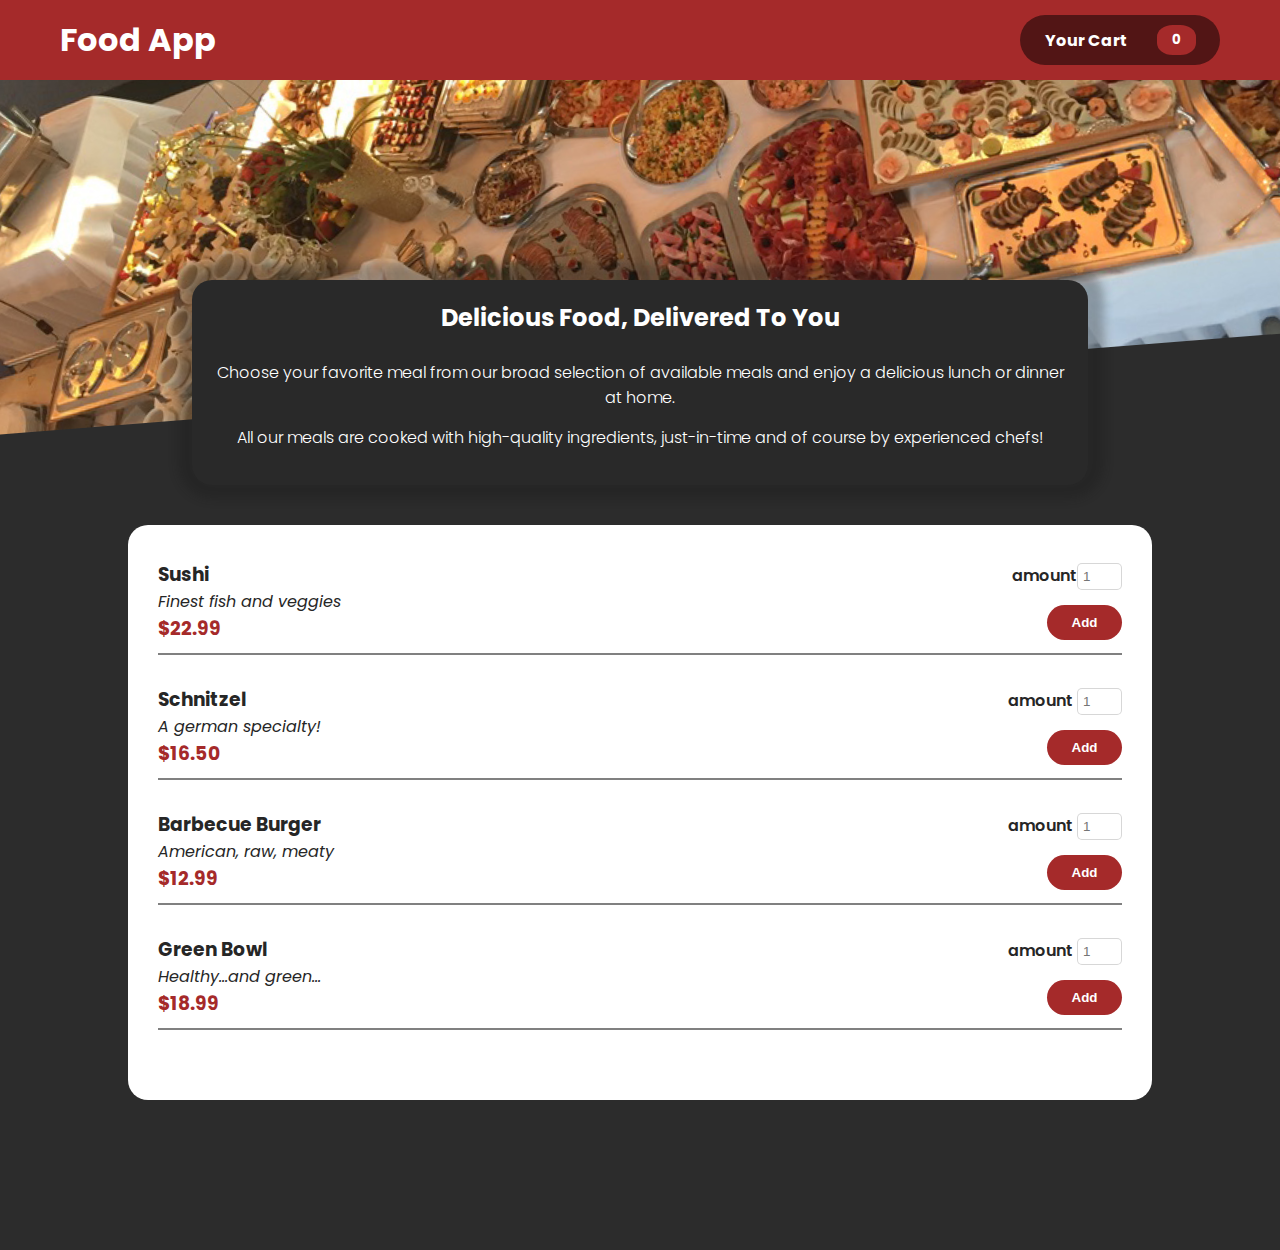
<file: Assignment1/index.html>
<!DOCTYPE html>
<html lang="en">
    <head>
        <meta charset="UTF-8" />
        <meta http-equiv="X-UA-Compatible" content="IE=edge" />
        <meta name="viewport" content="width=device-width, initial-scale=1.0" />
        <link rel="stylesheet" href="style.css" />
        <title>Frontend Assignment 1</title>
    </head>
    <body>
        <header class="navbar">
            <h1>Food App</h1>
            <div class="navBoxBg">
                <p>Your Cart</p>
                <p class="cart">0</p>
            </div>
        </header>
        <div class="imgContainer">
            <img class="headerImg" src="img/meals.jpg" alt="" />
        </div>
        <main class="main">
            <h2>Delicious Food, Delivered To You</h2>
            <br />
            <p>
                Choose your favorite meal from our broad selection of available
                meals and enjoy a delicious lunch or dinner at home.
            </p>
            <p class="mainP">
                All our meals are cooked with high-quality ingredients,
                just-in-time and of course by experienced chefs!
            </p>
        </main>
        <div class="orders">
            <div class="order">
                <div class="leftSide">
                    <h3>Sushi</h3>
                    <p>Finest fish and veggies</p>
                    <h3 class="price">$22.99</h3>
                </div>
                <div>
                    <form class="rightSide" action="">
                        <label>amount<input placeholder="1" type="number" name="number" id="" />
                        </label>
                        <button>Add</button>
                    </form>
                </div>
            </div>
            <div class="borderLine"></div>
            <div class="order">
                <div class="leftSide">
                    <h3>Schnitzel</h3>
                    <p>A german specialty!</p>
                    <h3 class="price">$16.50</h3>
                </div>
                <div>
                    <form class="rightSide" action="">
                        <label>amount
                            <input placeholder="1" type="number" name="number" id="" />
                        </label>
                        <button>Add</button>
                    </form>
                </div>
            </div>
            <div class="borderLine"></div>
            <div class="order">
                <div class="leftSide">
                    <h3>Barbecue Burger</h3>
                    <p>American, raw, meaty</p>
                    <h3 class="price">$12.99</h3>
                </div>
                <div>
                    <form class="rightSide" action="">
                        <label>amount
                            <input placeholder="1" type="number" name="number" id="" />
                        </label>
                        <button>Add</button>
                    </form>
                </div>
            </div>
            <div class="borderLine"></div>
            <div class="order">
                <div class="leftSide">
                    <h3>Green Bowl</h3>
                    <p>Healthy...and green...</p>
                    <h3 class="price">$18.99</h3>
                </div>
                <div>
                    <form class="rightSide" action="">
                        <label>amount
                            <input placeholder="1" type="number" name="number" id="" />
                        </label>
                        <button>Add</button>
                    </form>
                </div>
            </div>
            <div class="borderLine"></div>
        </div>
    </body>
</html>
</file>
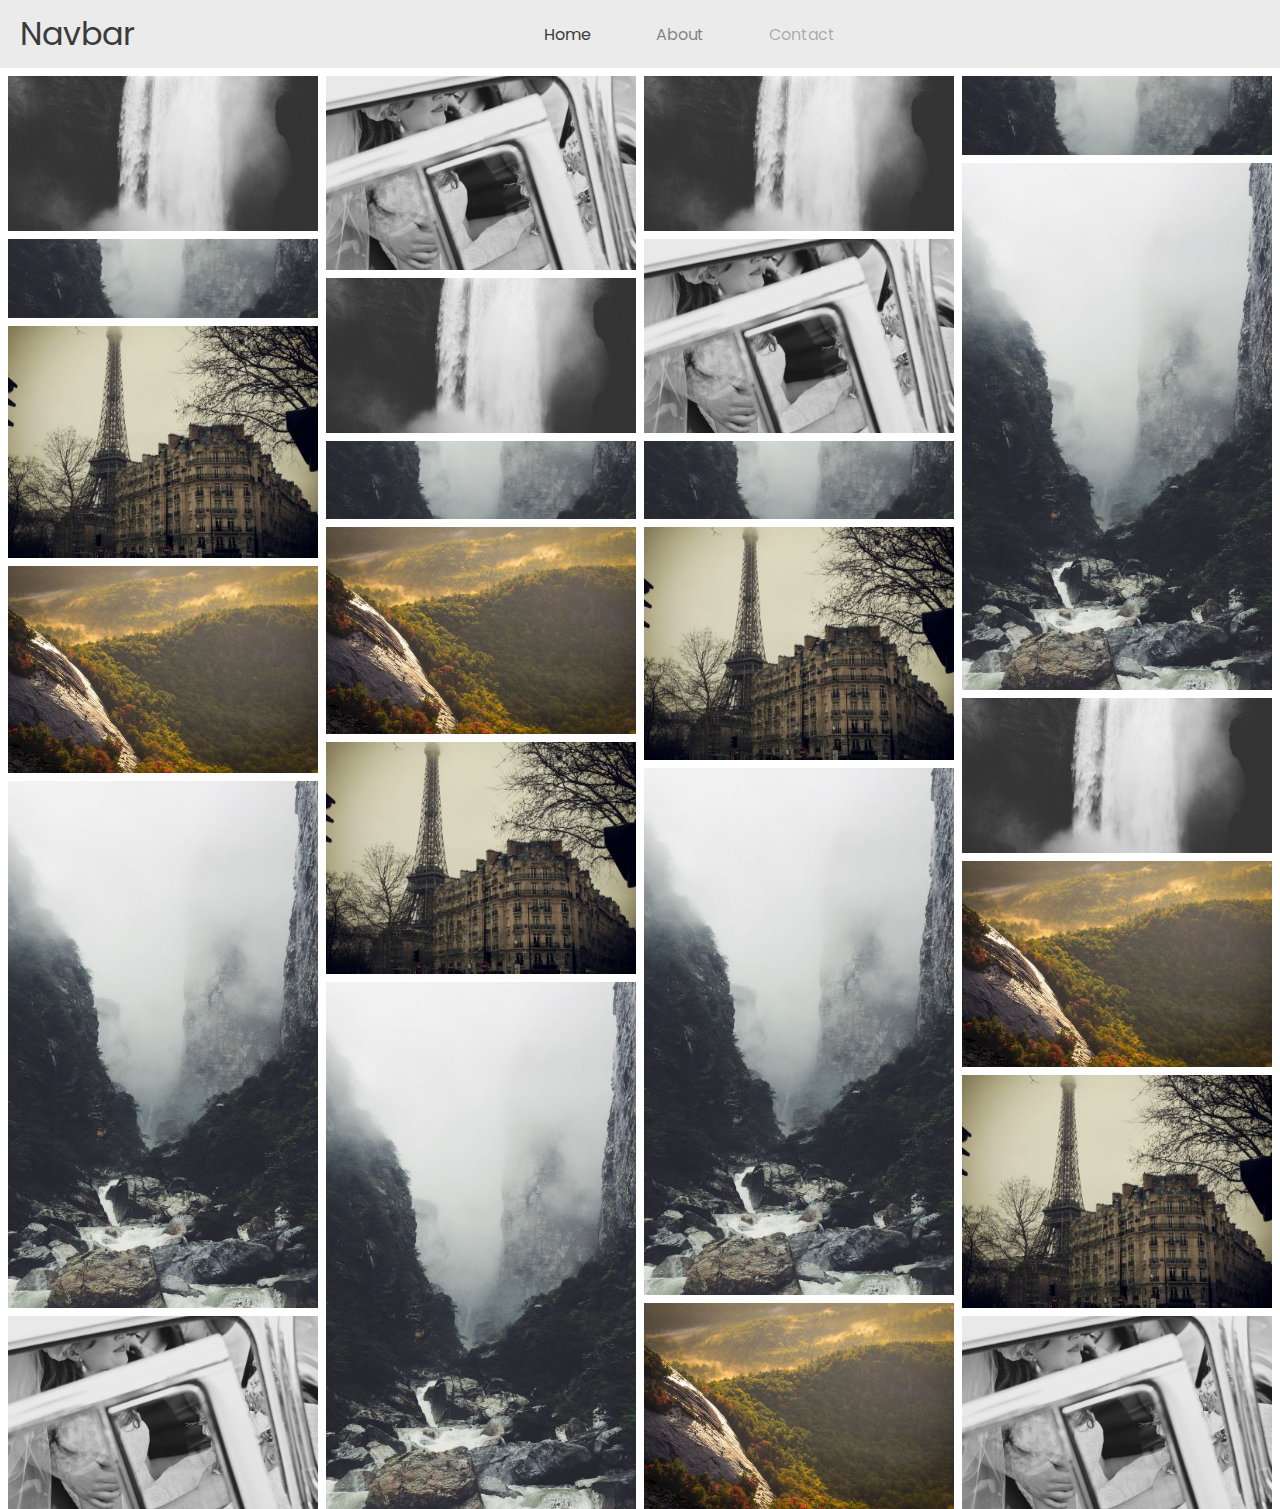
<file: Assignment2/index.html>
<!-- Assignment 2 - Part 1 and Part 2 -->

<!DOCTYPE html>
<html lang="en">
    <head>
        <meta charset="UTF-8" />
        <meta http-equiv="X-UA-Compatible" content="IE=edge" />
        <meta name="viewport" content="width=device-width, initial-scale=1.0" />
        <link rel="stylesheet" href="style.css" />
        <title>Assignment 2</title>
    </head>
    <body>
        <header>
            <nav class="navbar">
                <div class="logo">
                    <h1>Navbar</h1>
                </div>
                <div class="dropdown">
                    <img class="menuIcon" src="menu-icon.svg" alt="" />
                    <div class="dropList">
                        <a class="home" href="#">Home</a>
                        <a class="about" href="#">About</a>
                        <a class="contact" href="#">Contact</a>
                    </div>
                </div>
            </nav>
        </header>
        <section>
            <div class="row">
                <div class="column">
                    <img class="gridImg" src="img/falls2.jpg" alt="">
                    <img class="gridImg" src="img/mist.jpg" alt="">
                    <img class="gridImg" src="img/paris.jpg" alt="">
                    <img class="gridImg" src="img/nature.jpg" alt="">
                    <img class="gridImg" src="img/rocks.jpg" alt="">
                    <img class="gridImg" src="img/wedding.jpg" alt="">
                </div>
                <div class="column">
                    <img class="gridImg" src="img/wedding.jpg" alt="">
                    <img class="gridImg" src="img/falls2.jpg" alt="">
                    <img class="gridImg" src="img/mist.jpg" alt="">
                    <img class="gridImg" src="img/nature.jpg" alt="">
                    <img class="gridImg" src="img/paris.jpg" alt="">
                    <img class="gridImg" src="img/rocks.jpg" alt="">
                </div>
                <div class="column">
                    <img class="gridImg" src="img/falls2.jpg" alt="">
                    <img class="gridImg" src="img/wedding.jpg" alt="">
                    <img class="gridImg" src="img/mist.jpg" alt="">
                    <img class="gridImg" src="img/paris.jpg" alt="">
                    <img class="gridImg" src="img/rocks.jpg" alt="">
                    <img class="gridImg" src="img/nature.jpg" alt="">
                </div>
                <div class="column">
                    <img class="gridImg" src="img/mist.jpg" alt="">
                    <img class="gridImg" src="img/rocks.jpg" alt="">
                    <img class="gridImg" src="img/falls2.jpg" alt="">
                    <img class="gridImg" src="img/nature.jpg" alt="">
                    <img class="gridImg" src="img/paris.jpg" alt="">
                    <img class="gridImg" src="img/wedding.jpg" alt="">
                </div>
            </div>
        </section>
    </body>
</html>
</file>
<file: Assignment1/style.css>
@import url("https://fonts.googleapis.com/css2?family=Poppins:wght@100;200;300;400;500;600;700&display=swap");

* {
    margin: 0px;
    padding: 0px;
    box-sizing: border-box;
}

body {
    background-color: #2c2c2c;
    color: white;
    font-family: "Poppins", sans-serif;
}

.navbar {
    width: 100%;
    height: 80px;
    background-color: brown;
    display: flex;
    flex-direction: row;
    justify-content: space-between;
    align-items: center;
    z-index: 1;
    position: relative;
}

.navbar h1 {
    margin-left: 60px;
}
.navBoxBg {
    width: 200px;
    background-color: #00000080;
    padding: 10px;
    display: flex;
    margin-right: 60px;
    justify-content: space-around;
    border-radius: 50px;
    font-weight: bold;
    align-items: center;
}

.cart {
    padding: 5px 15px;
    background-color: brown;
    border-radius: 40%;
    font-size: smaller;
}

.imgContainer {
    width: 100%;
    height: 400px;
    overflow: hidden;
}

.headerImg {
    width: 110%;
    height: 100%;
    margin-top: -100px;
    margin-left: -20px;
    object-fit: cover;
    transform: rotate(-4.5deg);
}

.main {
    width: 70%;
    position: relative;
    top: -200px;
    margin: auto;
    background-color: #292929;
    box-shadow: 1px -1px 10px 15px #1b1b1b50;
    border-radius: 20px;
    display: flex;
    flex-direction: column;
    text-align: center;
    justify-content: space-around;
    padding: 20px;
}
main p {
    font-weight: 300;
}

.mainP {
    margin: 15px;
}

.orders {
    width: 80%;
    height: auto;
    background-color: white;
    margin: auto;
    margin-top: -160px;
    margin-bottom: 150px;
    border-radius: 20px;
    color: #262626;
    padding-bottom: 70px;
    padding-top: 5px;
}

.order {
    margin: auto;
    position: relative;
    top: 30px;
    width: 100%;
    display: flex;
    flex-direction: row;
    justify-content: space-between;
    align-items: center;
}

.leftSide {
    margin-left: 30px;
}

.leftSide p {
    font-style: italic;
}

.price {
    color: brown;
}

.borderLine {
    margin: 40px 30px 0px 30px;
    border: 1px solid grey;
}

.rightSide {
    margin-right: 30px;
    display: flex;
    flex-direction: column;
    align-items: flex-end;
}

.order label {
    cursor: pointer;
    font-weight: 600;
}

.rightSide button {
    padding: 10px;
    background-color: brown;
    color: white;
    font-weight: 600;
    border-radius: 20px;
    border: none;
    margin-top: 15px;
    width: 75px;
}

.rightSide input {
    padding: 5px;
    width: 45px;
    border: 1px solid #80808050;
    border-radius: 5px;
}
</file>
<file: Assignment2/style.css>
@import url("https://fonts.googleapis.com/css2?family=Poppins:wght@100;400;700&display=swap");

* {
    margin: 0;
    padding: 0;
    box-sizing: border-box;
    font-family: "Poppins", sans-serif;
}

body {
    color: #3c3b3b;
}

header {
    background-color: #ebebeb;
    width: 100%;
    height: auto;
}

.menuIcon {
    display: none;
}

.navbar {
    margin: auto;
    display: flex;
    align-items: center;
    max-width: 1920px;
    height: auto;
    padding: 10px;
}

.logo {
    margin-left: 10px;
    width: 40%;
}

.logo h1 {
    font-weight: 400;
}

.dropList {
    display: flex;
    gap: 25px;
    list-style: none;
}

.dropList a {
    padding: 0px 20px;
    text-decoration: none;
}

.home {
    color: #3c3b3b;
}

.about {
    color: #3c3b3b99;
}

.contact {
    color: #3c3b3b60;
}

.row {
    display: flex;
    flex-wrap: wrap;
    padding: 0 4px;
}

.gridImg {
    width: 100%;
}

.column {
    flex: 25%;
    max-width: 25%;
    padding: 0 4px;
    flex-wrap: wrap;
}

.column img {
    margin-top: 8px;
    vertical-align: middle;
}

@media (max-width: 1000px) {
    .column {
        flex: 50%;
        max-width: 50%;
    }
}

@media only screen and (max-width: 700px) {
    header {
        background-color: #1f7057;
    }

    .navbar {
        padding: 0px;
        margin-right: 0px;
        justify-content: space-between;
    }

    .logo {
        color: #ebebeb;
        padding: 10px;
    }

    .menuIcon {
        display: block;
        width: 20%;
        margin-right: -210px;
    }

    .dropList {
        display: none;
        position: absolute;
        background-color: #3c3b3b;
        min-width: auto;
    }

    .dropList a {
        color: #ebebeb;
        padding: 12px 16px;
        display: block;
    }

    .dropList a:hover {
        background-color: #1f7057;
    }

    .dropdown:hover .dropList {
        display: block;
    }

    .column {
        flex: 100%;
        max-width: 100%;
    }
}
</file>
